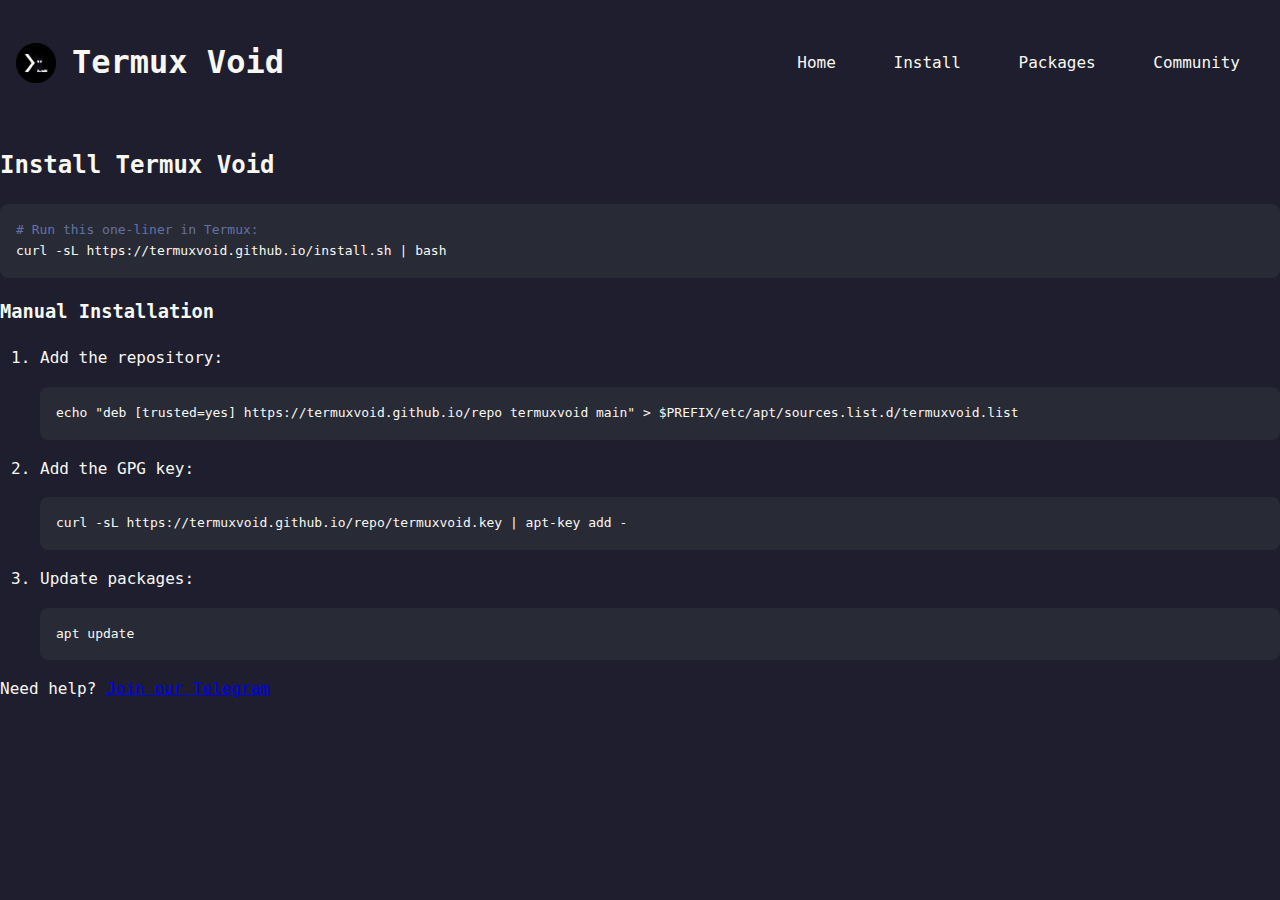
<file: install.html>
<!DOCTYPE html>
<html lang="en">
<head>
    <meta charset="UTF-8">
    <meta name="viewport" content="width=device-width, initial-scale=1.0">
    <title>Install | Termux Void</title>
    <link rel="stylesheet" href="assets/css/style.css">
</head>
<body>
    <header>
        <div class="logo">
            <img src="assets/img/logo.png" alt="Termux Void Logo">
            <h1>Termux Void</h1>
        </div>
        <nav>
            <a href="/">Home</a>
            <a href="/install.html" class="active">Install</a>
            <a href="/docs.html">Packages</a>
            <a href="https://t.me/nullxvoid" target="_blank">Community</a>
        </nav>
    </header>

    <main>
        <section class="guide">
            <h2>Install Termux Void</h2>
            <div class="terminal">
                <code>
                    <span class="comment"># Run this one-liner in Termux:</span><br>
                    curl -sL https://termuxvoid.github.io/install.sh | bash
                </code>
            </div>

            <h3>Manual Installation</h3>
            <ol>
                <li>Add the repository:
                    <div class="terminal">
                        <code>echo "deb [trusted=yes] https://termuxvoid.github.io/repo termuxvoid main" > $PREFIX/etc/apt/sources.list.d/termuxvoid.list</code>
                    </div>
                </li>
                <li>Add the GPG key:
                    <div class="terminal">
                        <code>curl -sL https://termuxvoid.github.io/repo/termuxvoid.key | apt-key add -</code>
                    </div>
                </li>
                <li>Update packages:
                    <div class="terminal">
                        <code>apt update</code>
                    </div>
                </li>
            </ol>
        </section>
    </main>

    <footer>
        <p>Need help? <a href="https://t.me/nullxvoid">Join our Telegram</a></p>
    </footer>
</body>
</html>
</file>
<file: assets/css/style.css>
:root {
    --primary: #6e48aa;
    --secondary: #9d50bb;
    --dark: #1e1e2e;
    --light: #f8f8f2;
}

body {
    font-family: 'Fira Code', monospace, sans-serif;
    background: var(--dark);
    color: var(--light);
    line-height: 1.6;
    margin: 0;
    padding: 0;
}

header {
    background: rgba(30, 30, 46, 0.8);
    padding: 1rem;
    display: flex;
    justify-content: space-between;
    align-items: center;
    position: sticky;
    top: 0;
    z-index: 100;
}

.logo {
    display: flex;
    align-items: center;
    gap: 1rem;
}

.logo img {
    height: 40px;
}

nav a {
    color: var(--light);
    text-decoration: none;
    margin: 0 1rem;
    padding: 0.5rem;
    border-radius: 4px;
    transition: background 0.3s;
}

nav a:hover {
    background: var(--primary);
}

.terminal {
    background: #282a36;
    padding: 1rem;
    border-radius: 8px;
    font-family: monospace;
    margin: 1rem 0;
}

.comment {
    color: #6272a4;
}

.cta-button {
    background: var(--primary);
    color: white;
    padding: 0.8rem 1.5rem;
    border-radius: 4px;
    text-decoration: none;
    display: inline-block;
    margin-top: 1rem;
}
</file>
